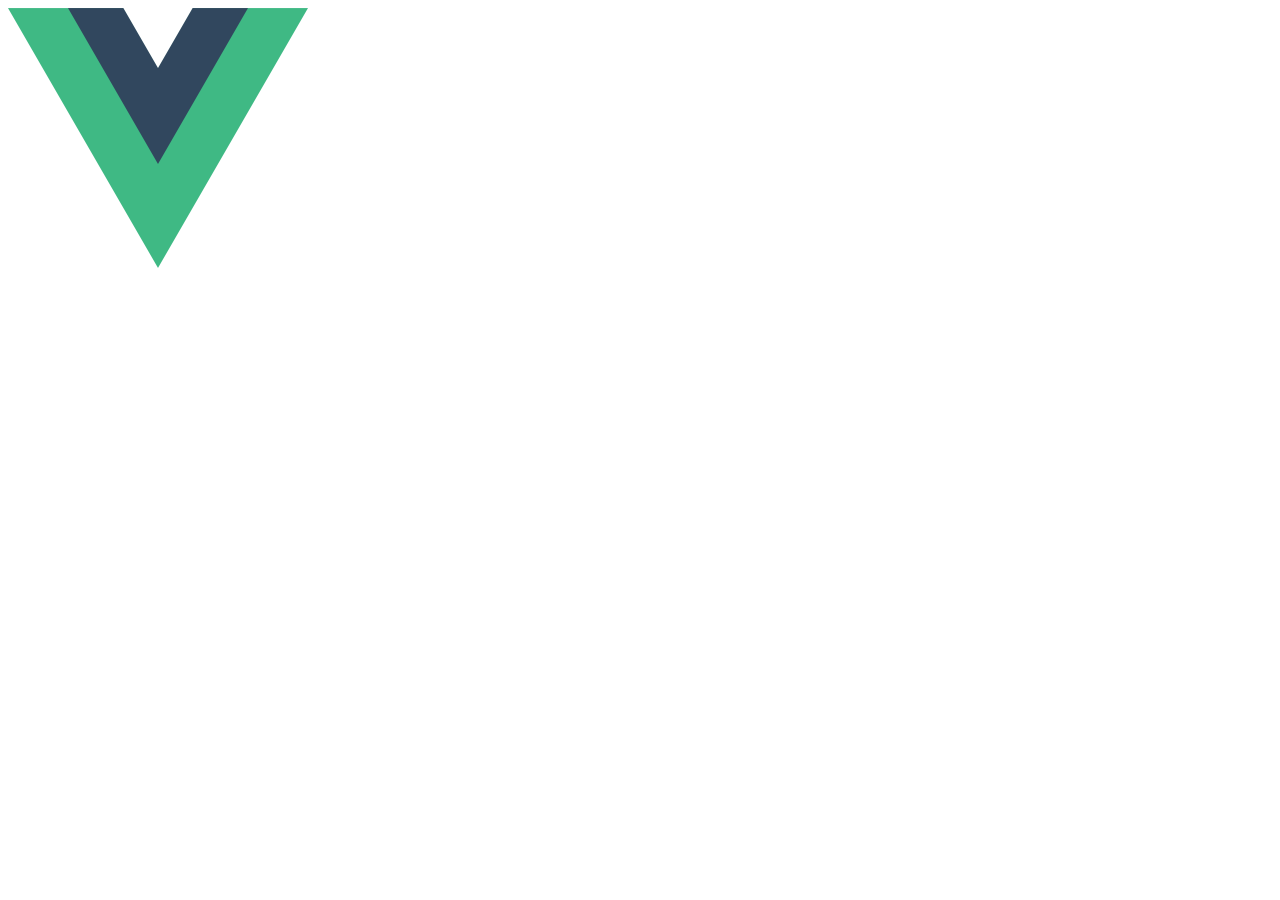
<file: 2_condiciones_solucion/1/index.html>
<!DOCTYPE html>
<html lang="en">

<head>
  <meta charset="UTF-8" />
  <meta http-equiv="X-UA-Compatible" content="IE=edge" />
  <meta name="viewport" content="width=device-width, initial-scale=1.0" />
  <title>Document</title>
</head>

<body>
  <img src="vue.png" width="300">
  <script>
    let mostrarborde = false
    const img1 = document.querySelector("img");
    img1.addEventListener("click", () => {
      if (!mostrarborde) {
        // falta agregar el color 
      } else {
        img1.style.border = "none"
        mostrarborde = false
      }
    })



  </script>


</body>

</html>
</file>
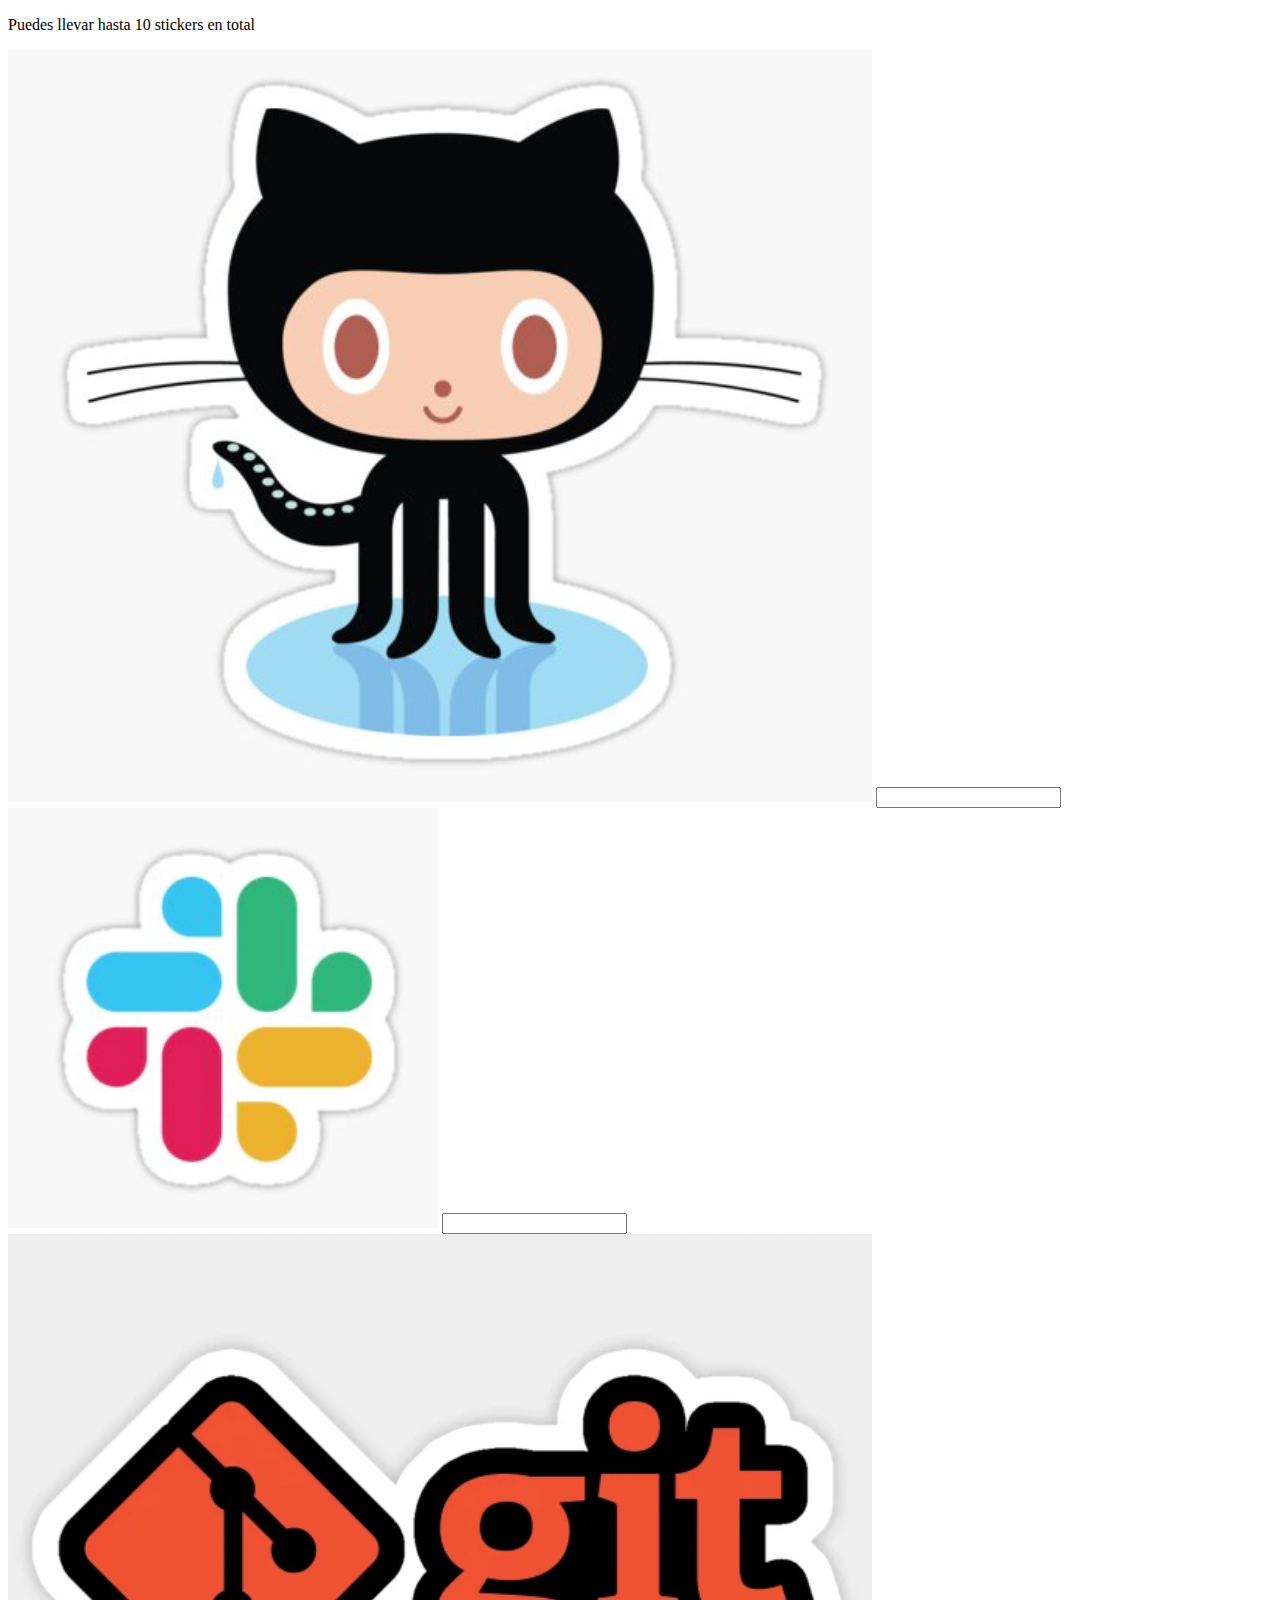
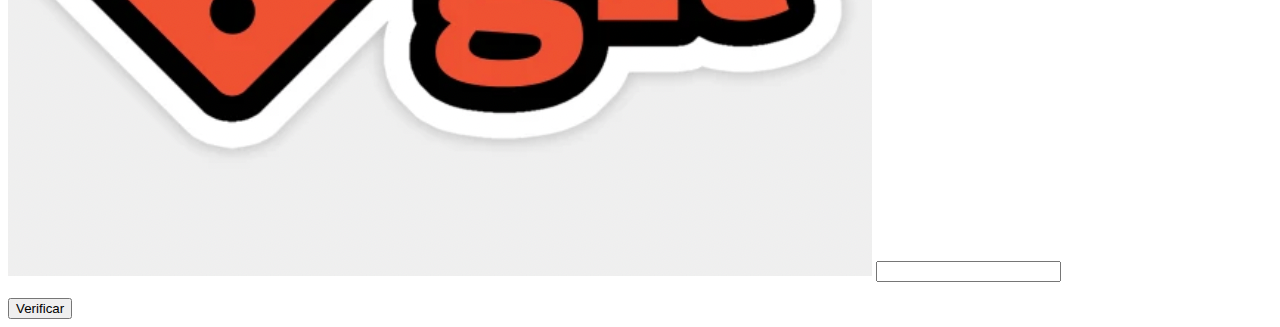
<file: 2_condiciones_solucion/2/index.html>
<!DOCTYPE html>
<html lang="en">

<head>
  <meta charset="UTF-8">
  <meta http-equiv="X-UA-Compatible" content="IE=edge">
  <meta name="viewport" content="width=device-width, initial-scale=1.0">
  <title>Document</title>
  <!-- conectar el css -->
</head>

<body class="flex-v">
  <p> Puedes llevar hasta 10 stickers en total </p>
  <div class="flex-h">
    <div class="flex-v">
      <img src="assets/imgs/st1.png" class="flex-item" alt="">
      <input name="" id="p-1" class="flex-item">
    </div>
    <div class="flex-v">
      <img src="assets/imgs/st2.png" class="flex-item" alt="">
      <input name="" id="p-2" class="flex-item">
    </div>
    <div class="flex-v">
      <img src="assets/imgs/st3.png" class="flex-item" alt="">
      <input name="" id="p-3" class="flex-item">
    </div>

  </div>
  <p id="result"> </p>
  <!-- dentro del argumento onclick de button tienes que insertar la función que se creo en js -->
  <button onclick=""> Verificar </button>

  <!-- conectar el archivo de javascript -->
</body>

</html>
</file>
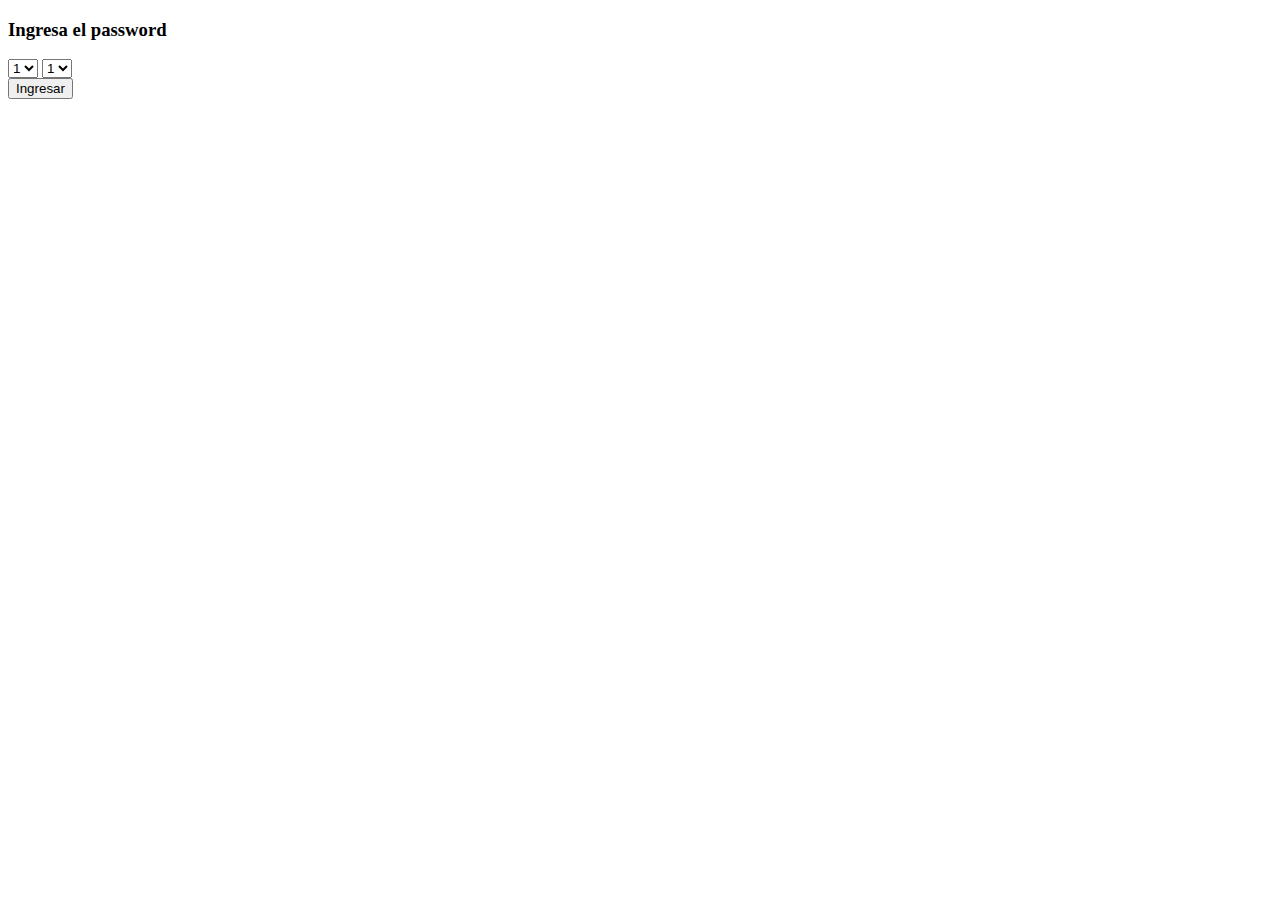
<file: 2_condiciones_solucion/3/index.html>
<!DOCTYPE html>
<html lang="en">

<head>
  <meta charset="UTF-8" />
  <meta http-equiv="X-UA-Compatible" content="IE=edge" />
  <meta name="viewport" content="width=device-width, initial-scale=1.0" />
  <title>Document</title>
  <!-- conectar el css -->
</head>

<body>
  <h3>Ingresa el password</h3>
  <div>

    <select name="">
      <option value="1">1</option>
      <option value="2">2</option>
      <option value="3">3</option>
      <option value="4">4</option>
      <option value="5">5</option>
      <option value="6">6</option>
      <option value="7">7</option>
      <option value="8">8</option>
      <option value="9">9</option>
    </select>
    <select name="">
      <option value="1">1</option>
      <option value="2">2</option>
      <option value="3">3</option>
      <option value="4">4</option>
      <option value="5">5</option>
      <option value="6">6</option>
      <option value="7">7</option>
      <option value="8">8</option>
      <option value="9">9</option>
    </select>
    <!-- falta agregar un select con sus opciones -->

  </div>
  <button class="mt-2">Ingresar</button>
  <p class="mensaje"></p>

  <!-- conectar el javascript -->
</body>

</html>
</file>
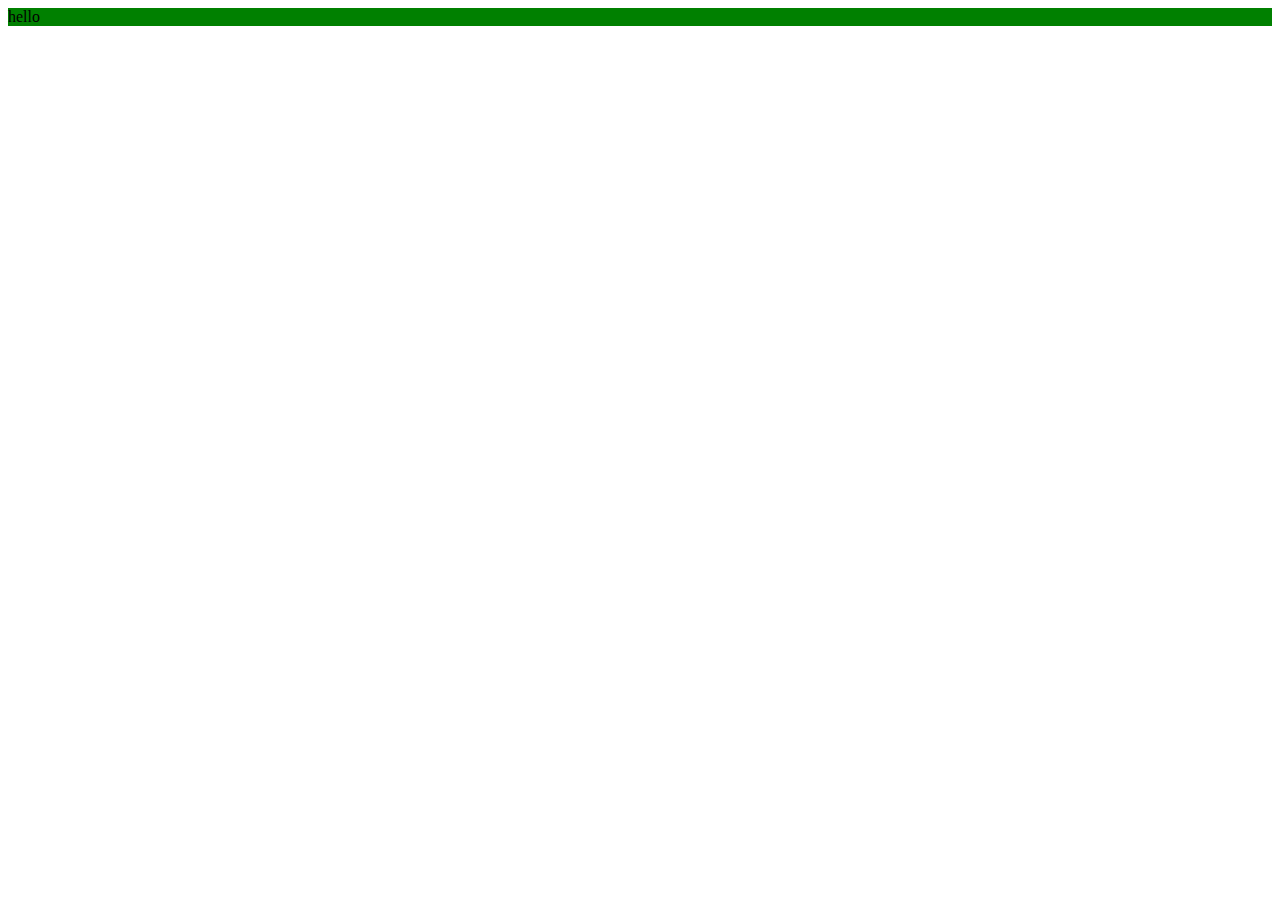
<file: 3_funciones_solucion/3_pintar.html>
<!DOCTYPE html>
<html lang="en">

<head>
    <meta charset="UTF-8">
    <meta http-equiv="X-UA-Compatible" content="IE=edge">
    <meta name="viewport" content="width=device-width, initial-scale=1.0">
    <title>Document</title>

</head>

<body>
    <div id="ele1" style="background-color: green;"> hello </div>

    <!-- conectar el js que corresponda -->
</body>

</html>
</file>
